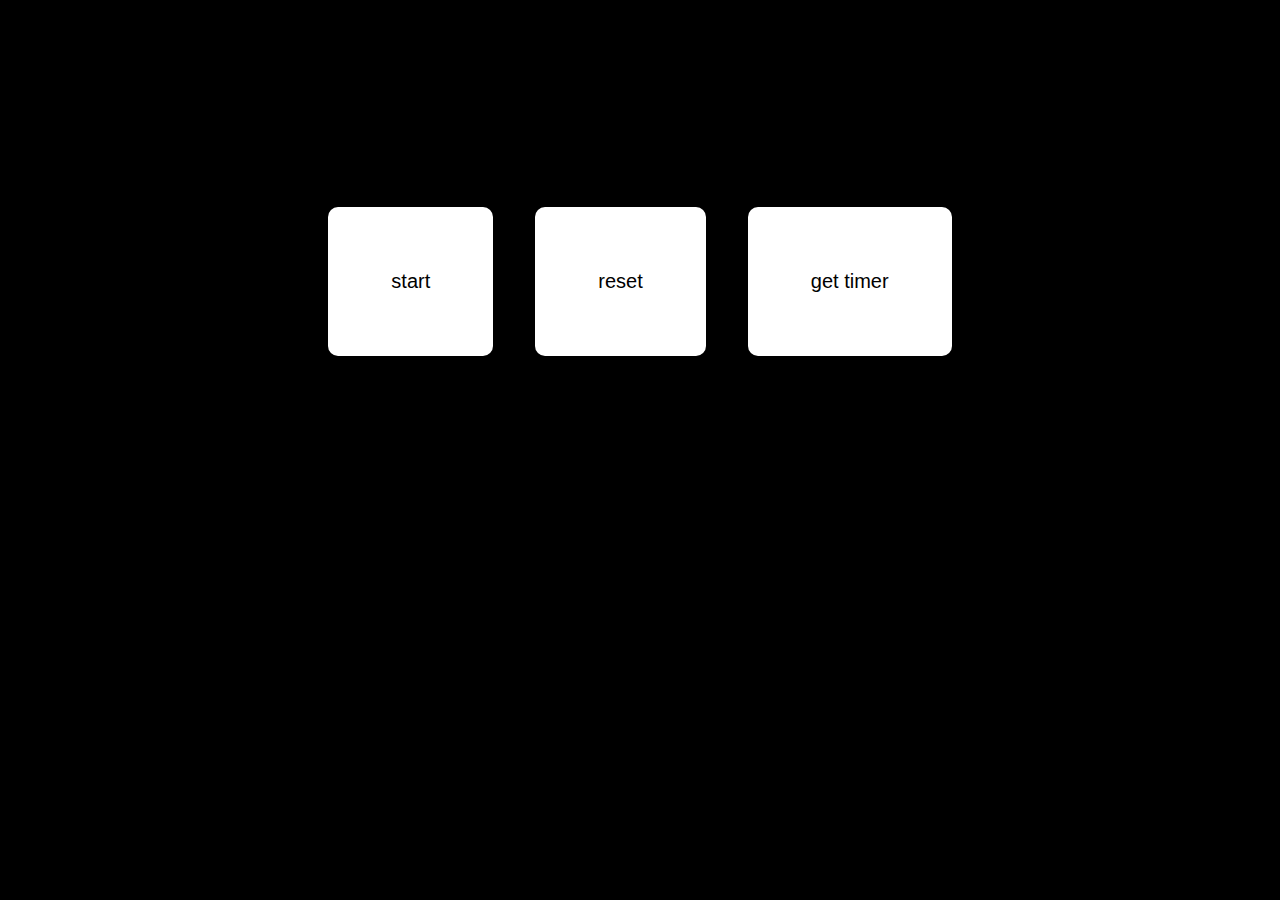
<file: chrono/index.html>
<!DOCTYPE html>
<html lang="en">
<head>
    <meta charset="UTF-8">
    <meta name="viewport" content="width=device-width, initial-scale=1.0">
    <meta http-equiv="X-UA-Compatible" content="ie=edge">
    <link rel="stylesheet" type="text/css" href="style/style.css">
    <title>StopWatch</title>
</head>

<body>
    <div id="compteur">
        <p id="output"></p>
        <div id="controls">
            <button id="startPause" onclick="startPause()">start</button>
            <button onclick="reset()">reset</button>
            <button onclick="getTimer()">get timer</button>
            <ul id="display"></ul>
        </div>
    </div>
    <script type="text/javascript">
        var time = 0;
        var running = 0;

        function startPause() {
            if (running == 0) {
                running = 1;
                increment();
                document.getElementById("startPause").innerHTML = "Pause";
            } else {
                running = 0
                document.getElementById("startPause").innerHTML = "resume";
            }
        }

        function reset() {
            running = 0;
            time = 0;
            document.getElementById("startPause").innerHTML = "Start";
            document.getElementById("output").innerHTML = "00:00:00";
        }

        function getTimer() {
            document.getElementById("display").innerHTML = mins + ":" + secs + ":" + tenths;
        }

        function increment() {
            if (running == 1) {
                setTimeout(function() {
                    time++;
                    var mins = Math.floor(time / 10 / 60);
                    var secs = Math.floor(time / 10);
                    var tenths = time % 10;
                    if (mins < 10) {
                        mins = "0" + mins;
                    }
                    if (secs < 10) {
                        secs = "0" + secs;
                    }
                    if (secs == 60) {
                        secs = 0;
                    }
                    document.getElementById("output").innerHTML = mins + ":" + secs + ":" + tenths;
                    increment();

                }, 100);
            }
        }
    </script>
</body>

</html>
</file>
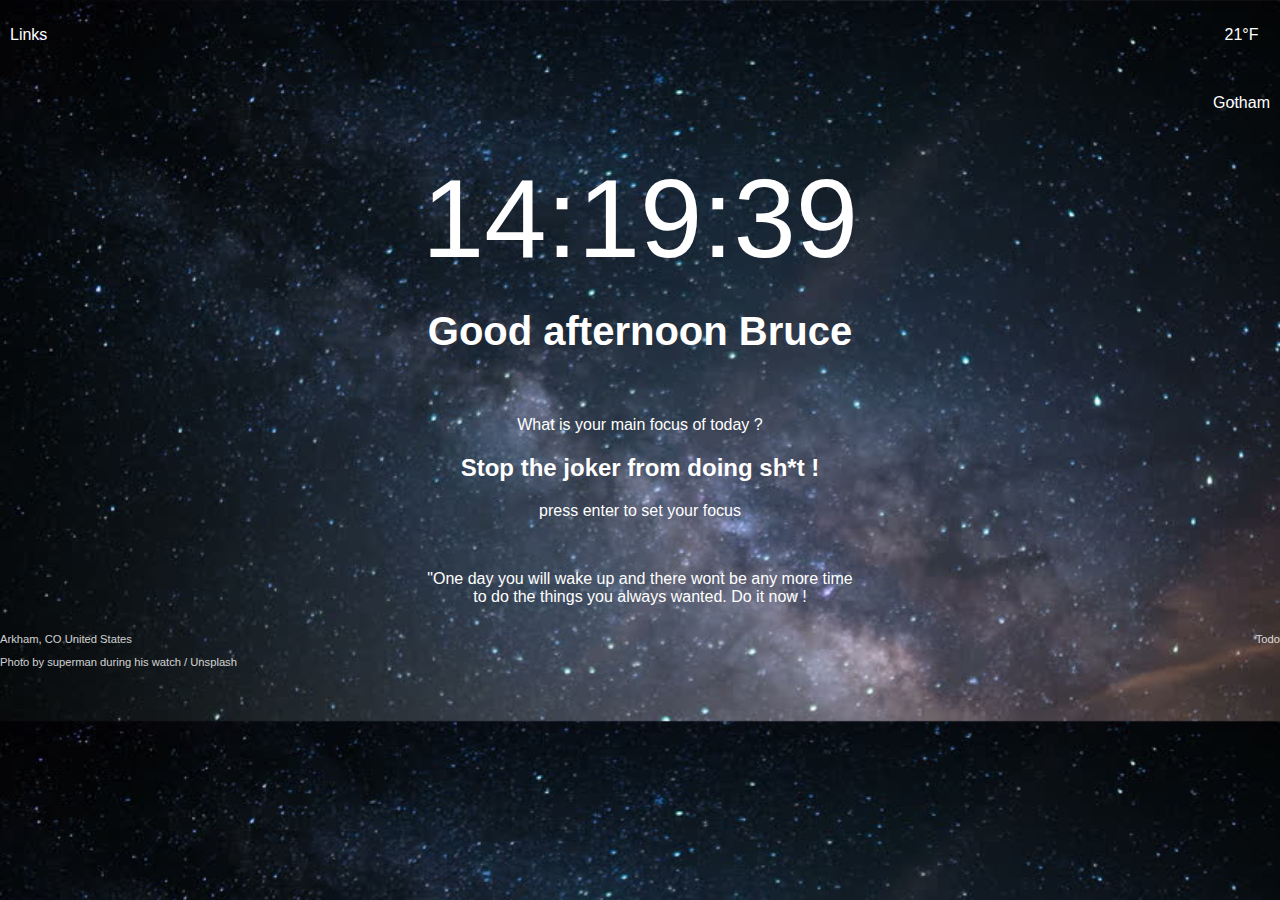
<file: cours1/index.html>
<!DOCTYPE html>
<html lang="fr">
<head>
    <link rel="stylesheet" type="text/css" href="style.css">
    <meta charset="UTF-8">
    <meta name="viewport" content="width=device-width, initial-scale=1.0">
    <meta http-equiv="X-UA-Compatible" content="ie=edge">
    <title> Title </title>
</head>
<header>
    <p id="top-left">Links</p>
    <div id="top-right">
        <p>21°F</p><br>
        <p>Gotham</p>
    </div>
</header>

<body>
    <div id="div_horloge"></div>

    <script type="text/javascript">
        window.onload = function() {
            horloge('div_horloge');
        };

        function horloge(el) {
            if (typeof el == "string") {
                el = document.getElementById(el);
            }

            function actualiser() {
                var date = new Date();
                var str = date.getHours();
                str += ':' + (date.getMinutes() < 10 ? '0' : '') + date.getMinutes();
                str += ':' + (date.getSeconds() < 10 ? '0' : '') + date.getSeconds();
                el.innerHTML = str;
            }
            actualiser();
            setInterval(actualiser, 1000);
        }
    </script>
    <div>
        <h1>Good afternoon Bruce</h1>
        <p>What is your main focus of today ?</p>
    </div>
    <div>
        <h2> Stop the joker from doing sh*t ! </h2>
        <p>press enter to set your focus</p>
        <p class="hidden">your focus hasn't change since may 1939</p>
        <p>"One day you will wake up and there wont be any more time<br> to do the things you always wanted. Do it now !</p>
    </div>
    <div id="bot-left">
        <p>Arkham, CO United States</p>
        <p>Photo by superman during his watch / Unsplash</p>
    </div>
    <div id="bot-right">
        <p>Todo</p>
    </div>
</body>

</html>
</file>
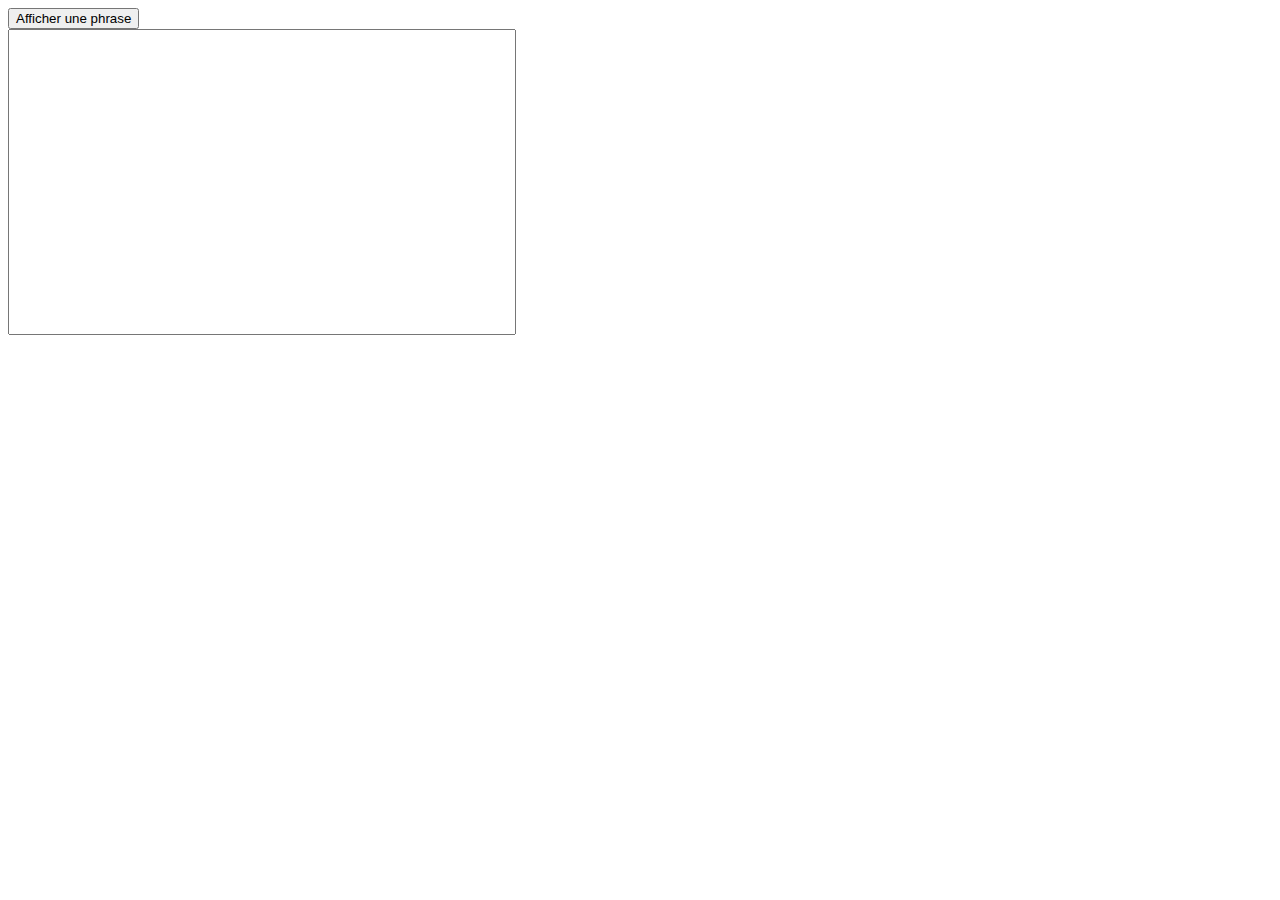
<file: typing contest/index.html>
<!DOCTYPE html>
<html lang="en">

<head>
    <meta charset="UTF-8">
    <meta name="viewport" content="width=device-width, initial-scale=1.0">
    <meta http-equiv="X-UA-Compatible" content="ie=edge">
    <title>typing contest</title>
    <link rel="stylesheet" type="text/css" href="style.css">
</head>

<body>
    <button onclick="getPhrase()">Afficher une phrase</button>
    <div id="phrase"></div>
    <div>
        <input id="input" onkeypress="startPause()" oninput="stop()" type="text">
    </div>
    <div id="chrono">
        <p id="output"></p>
    </div>
    <script type="text/javascript">
        function getPhrase() {
            var listePhrases = new Array(
                "1.",
                "2.",
                "3."
            );

            document.getElementById("phrase").innerHTML = listePhrases[Math.floor(Math.random() * listePhrases.length)];
        }
        var time = 0;
        var running = 0;

        function startPause() {
            document.getElementById("phrase").value;
            document.getElementById("input").value;
            if (running == 0) {
                running = 1;
                increment();
                //document.getElementById("startPause").innerHTML = "Pause";
            } else if (phrase == input) {
                running = 0;
            }
        }

        function reset() {
            running = 0;
            time = 0;
            document.getElementById("startPause").innerHTML = "Start";
            document.getElementById("output").innerHTML = "00:00:00";
        }

        function increment() {
            if (running == 1) {
                setTimeout(function() {
                    time++;
                    var mins = Math.floor(time / 10 / 60);
                    var secs = Math.floor(time / 10);
                    var tenths = time % 10;
                    if (mins < 10) {
                        mins = "0" + mins;
                    }
                    if (secs < 10) {
                        secs = "0" + secs;
                    }
                    document.getElementById("output").innerHTML = mins + ":" + secs + ":" + tenths;
                    increment();
                }, 100);
            }
        }

        function stop() {
            var diff = document.getElementById("phrase").innerText;
            var dif = document.getElementById("input").value;
            console.log('diff', diff, dif)
            if (dif == diff) {

                running = 0;
            }
        }
    </script>
</body>

</html>
</file>
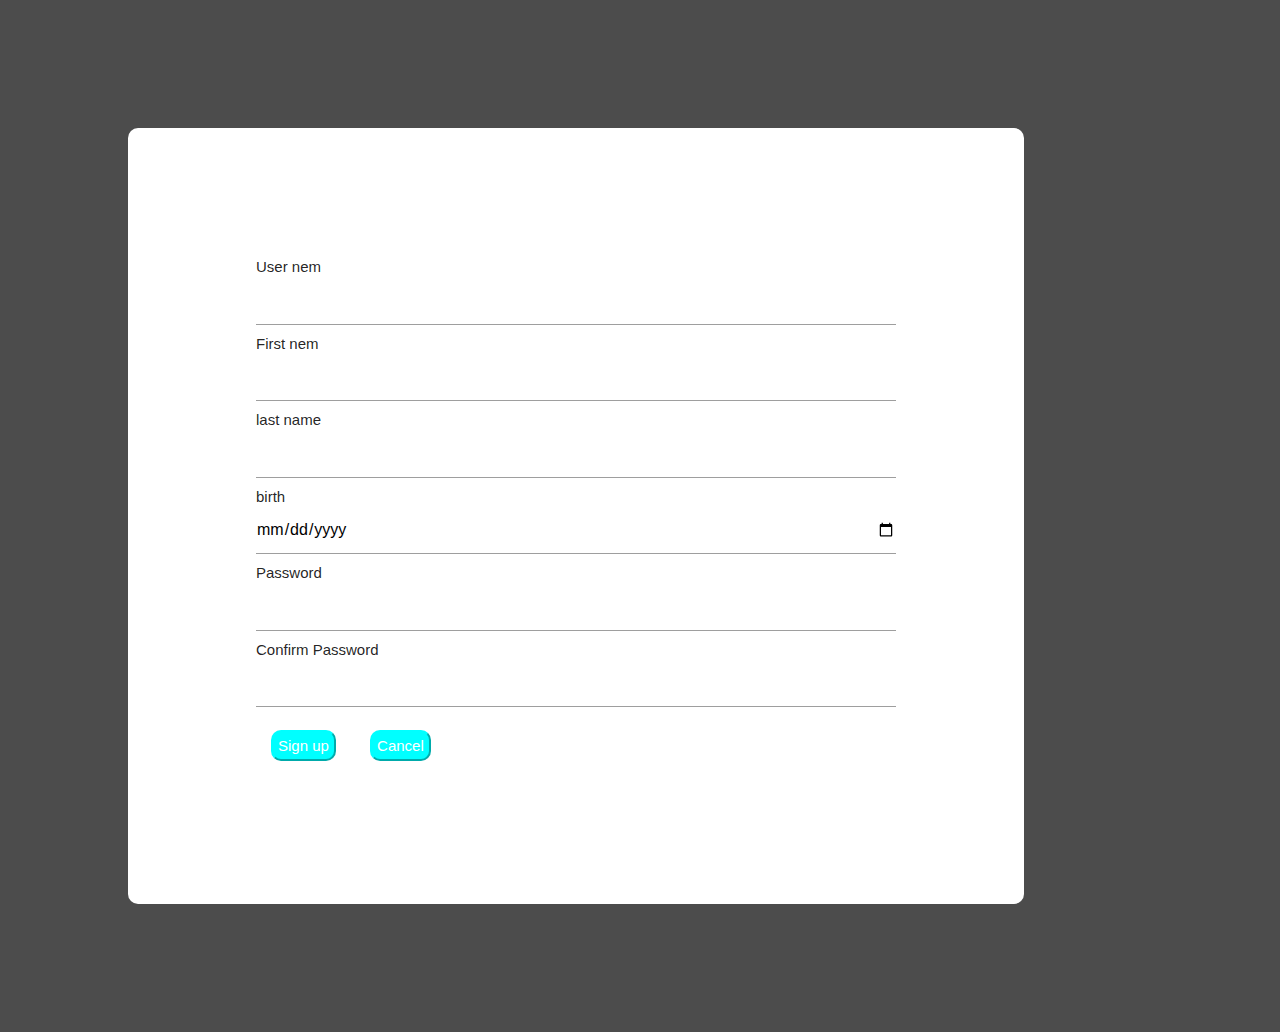
<file: cours3/page2.html>
<!DOCTYPE html>
<html lang="en">

<head>
    <meta charset="UTF-8">
    <meta name="viewport" content="width=device-width, initial-scale=1.0">
    <meta http-equiv="X-UA-Compatible" content="ie=edge">
    <link rel="stylesheet" href="https://cdnjs.cloudflare.com/ajax/libs/materialize/1.0.0/css/materialize.min.css">
    <link rel="stylesheet" href="style.css" />
    <title> Title </title>
</head>

<body>
    <div class="container">
        <!--<img src="https://medias.liberation.fr/photo/881776-k2-copie.jpg?modified_at=1464947001&width=960">-->
        <div class="mod">
            User nem<input value="" type="text" name="usrname"><br>
            First nem<input value="" type="text" name="fname"><br>
            last name<input value="" type="text" name="lname"><br>
            birth<input value="" type="date" name="bdate"><br>
            Password <input value="" type="password" name="password"><br>
            Confirm Password <input value="" type="password" name="password"><br>
            <a href="index.html"><button>Sign up</button></a>
            <a href="index.html"><button>Cancel</button></a>

            <div>
            </div>
        </div>
    </div>

    <!--
    <div class="row">
        <form class="col s12">
            <div class="row">
                <div class="input-field col s6">
                    <input placeholder="Placeholder" id="first_name" type="text" class="validate">
                    <label for="first_name">First Name</label>
                </div>
                <div class="input-field col s6">
                    <input id="last_name" type="text" class="validate">
                    <label for="last_name">Last Name</label>
                </div>
            </div>
            <div class="row">
                <div class="input-field col s12">
                    <input disabled value="I am not editable" id="disabled" type="text" class="validate">
                    <label for="disabled">Disabled</label>
                </div>
            </div>
            <div class="row">
                <div class="input-field col s12">
                    <input id="password" type="password" class="validate">
                    <label for="password">Password</label>
                </div>
            </div>
            <div class="row">
                <div class="input-field col s12">
                    <input id="email" type="email" class="validate">
                    <label for="email">Email</label>
                </div>
            </div>
            <div class="row">
                <div class="col s12">
                    This is an inline input field:
                    <div class="input-field inline">
                        <input id="email_inline" type="email" class="validate">
                        <label for="email_inline">Email</label>
                        <span class="helper-text" data-error="wrong" data-success="right">Helper text</span>
                    </div>
                </div>
            </div>
        </form>
    </div>
-->

</body>

</html>
</file>
<file: chrono/style/style.css>
body {
    font-family: sans-serif;
    font-size: 150px;
    background-color: black;
    color: white;
}

#compteur {
    text-align: center;
}

p {
    text-align: center;
}

button {
    font-size: 20px;
    background-color: white;
    border-radius: 10px;
    border: red;
    color: :white;
    padding: 5% 5%;
}

button:hover {
    background-color: red;
    color: white;
    border: white;
    transition: 1.5s;
}

display {
    color: white;
}
</file>
<file: cours1/style.css>
body {
    margin: 0;
    padding: 0;
    background-image: url(img/galaxie.jpg);
    -webkit-background-size: cover;
    background-size: cover;
    color: #fff;
    text-align: center;
    font-family: sans-serif;
}

h2 {
    text-underline-position: under;
}

#div_horloge {
    padding-top: 12%;
    font-size: 700%;
    font-family: sans-serif;
}

h1 {
    padding-top: 0px;
    padding-bottom: 35px;
    font-size: 250%;
}

#top-left {
    float: left;
    padding: 10px;
}

#top-right {
    padding: 10px;
    float: right;
    font-family: sans-serif;
    font-size: 1em;
}

#top-right p {
    padding: 0 auto;
}

.hidden:hover {
    opacity: 1;
}

.hidden {
    opacity: 0.0;
}

#bot-right {
    text-align: right;
    opacity: 0.8;
    float: right;
    font-size: 0.7em;
    padding: 0;
}

#bot-left {
    text-align: left;
    opacity: 0.8;
    font-size: 0.7em;
    float: left;
    padding: 0;
}

label {
    text-decoration: none;
}
</file>
<file: typing contest/style.css>
#input {
    text-align: center;


}

input {
    width: 500px;
    height: 300px;
    outline-style: none;
}
</file>
<file: cours3/style.css>
body {
    text-align: center;
    background-color: rgba(0, 0, 0, 0.7);
}

.container {
    padding: 10%;
    margin: 10%;
    background-color: #fff;
    border-radius: 10px 10px 10px 10px;
    text-align: left;
}

.logo {
    width: 2%;
}

div img {
    float: right;
    width: 600px;
}

div input {
    width: 25%;
    text-align: left;
}

button {
    border-radius: 10px 10px 10px 10px;
    color: #fff;
    background-color: aqua;
    border-color: aqua;
    margin: 15px;
    padding: 5px;
}
</file>
